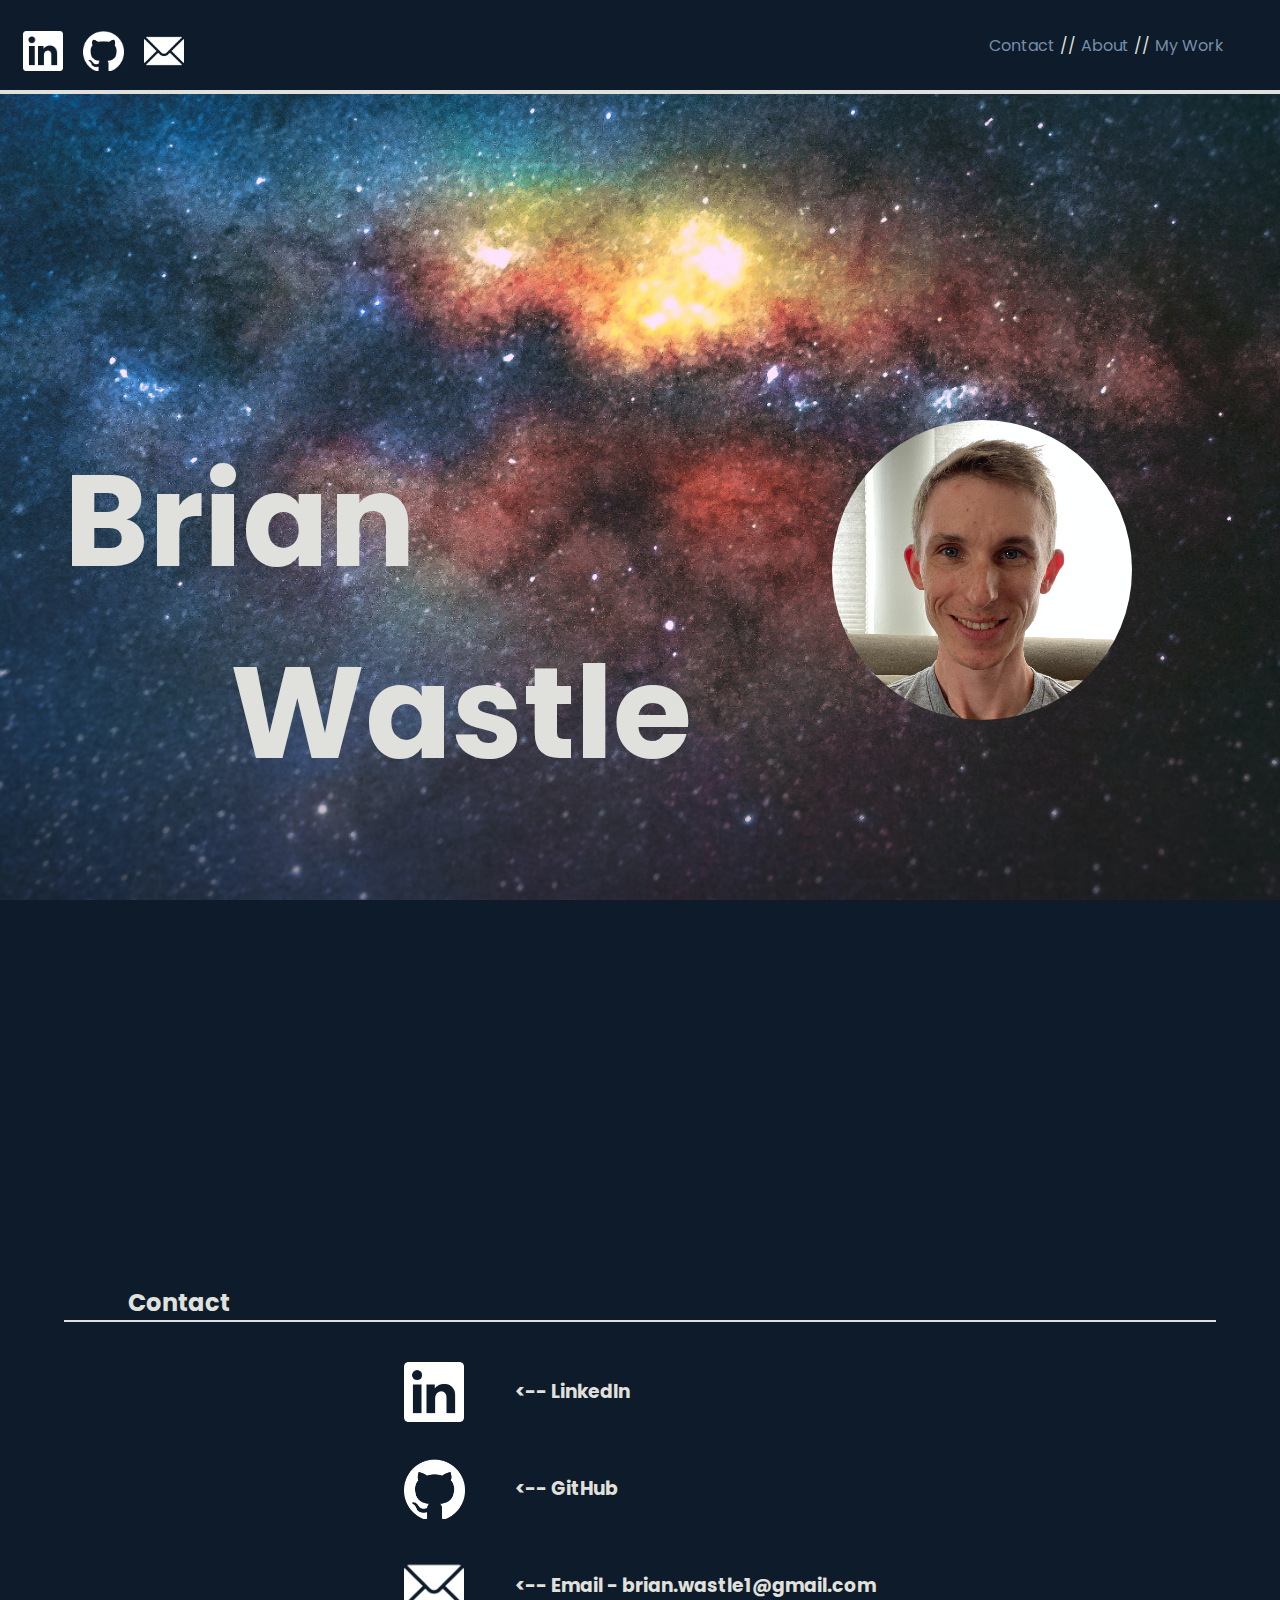
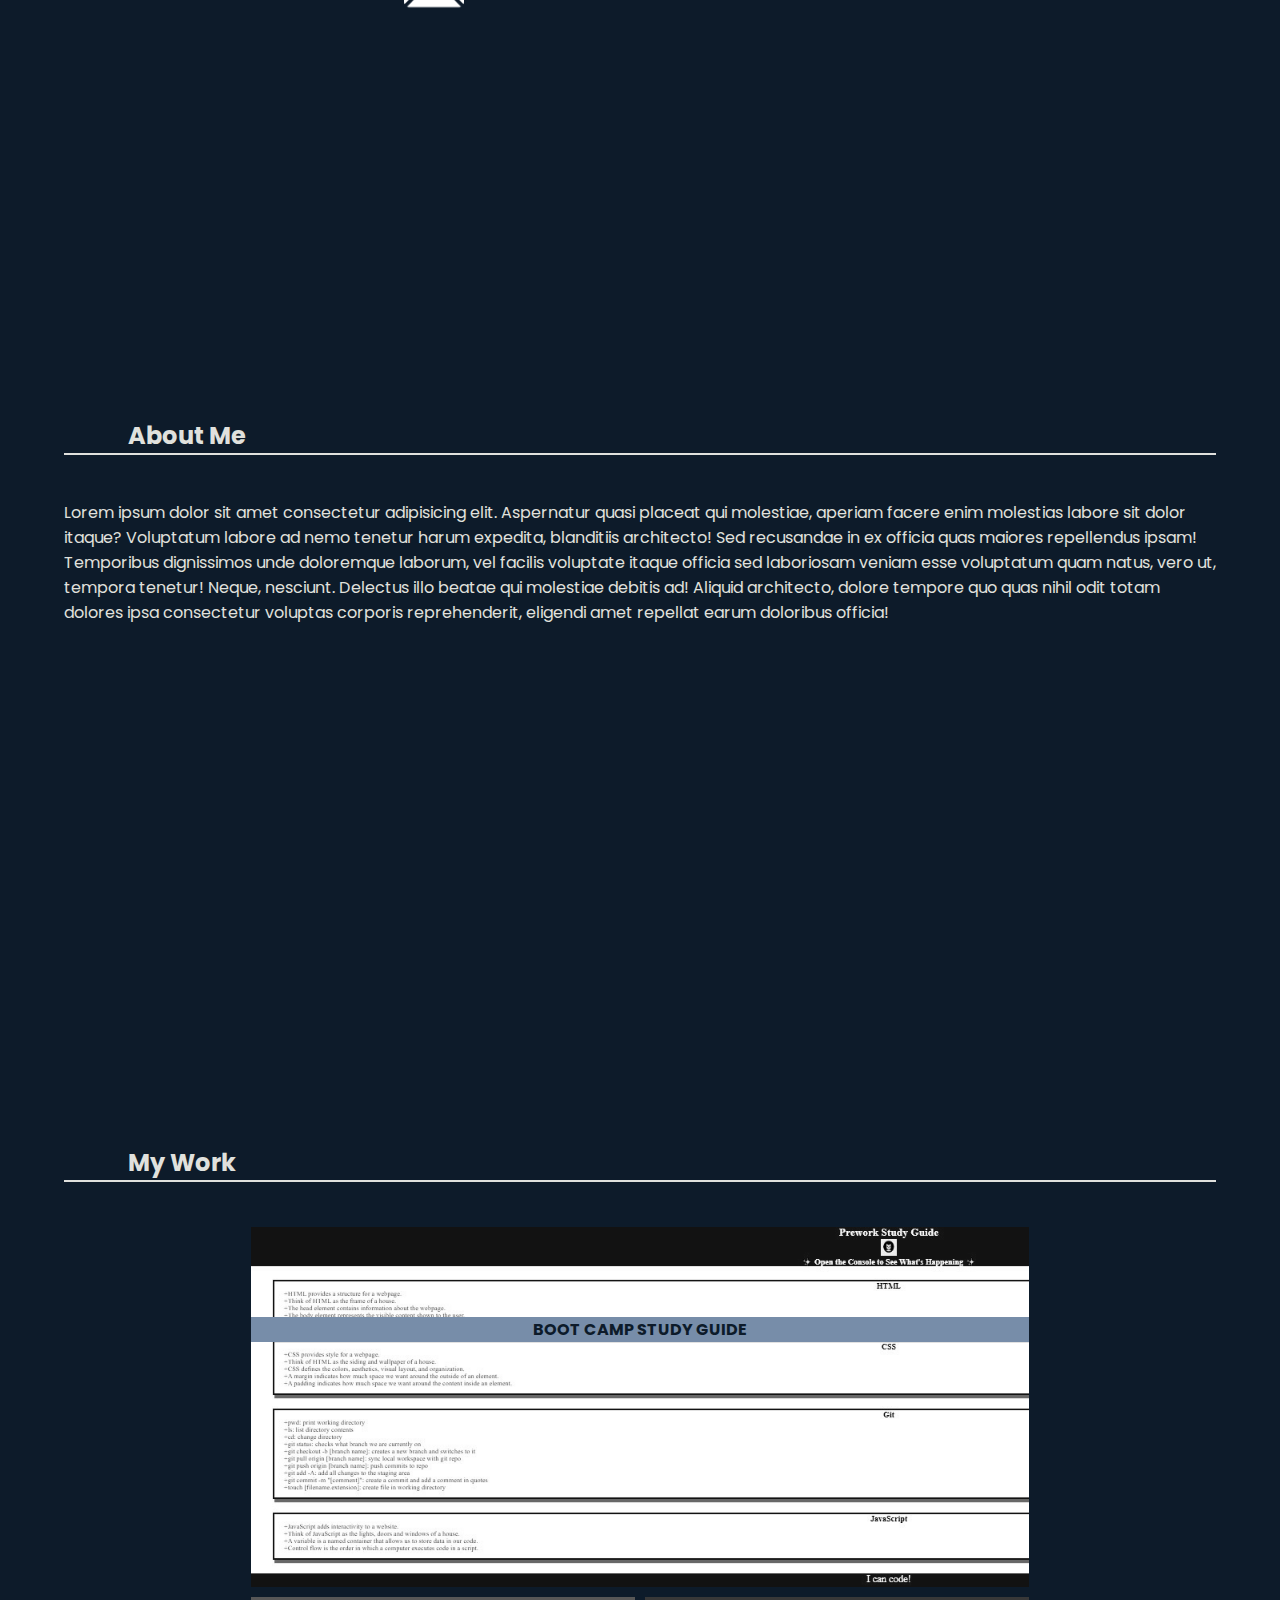
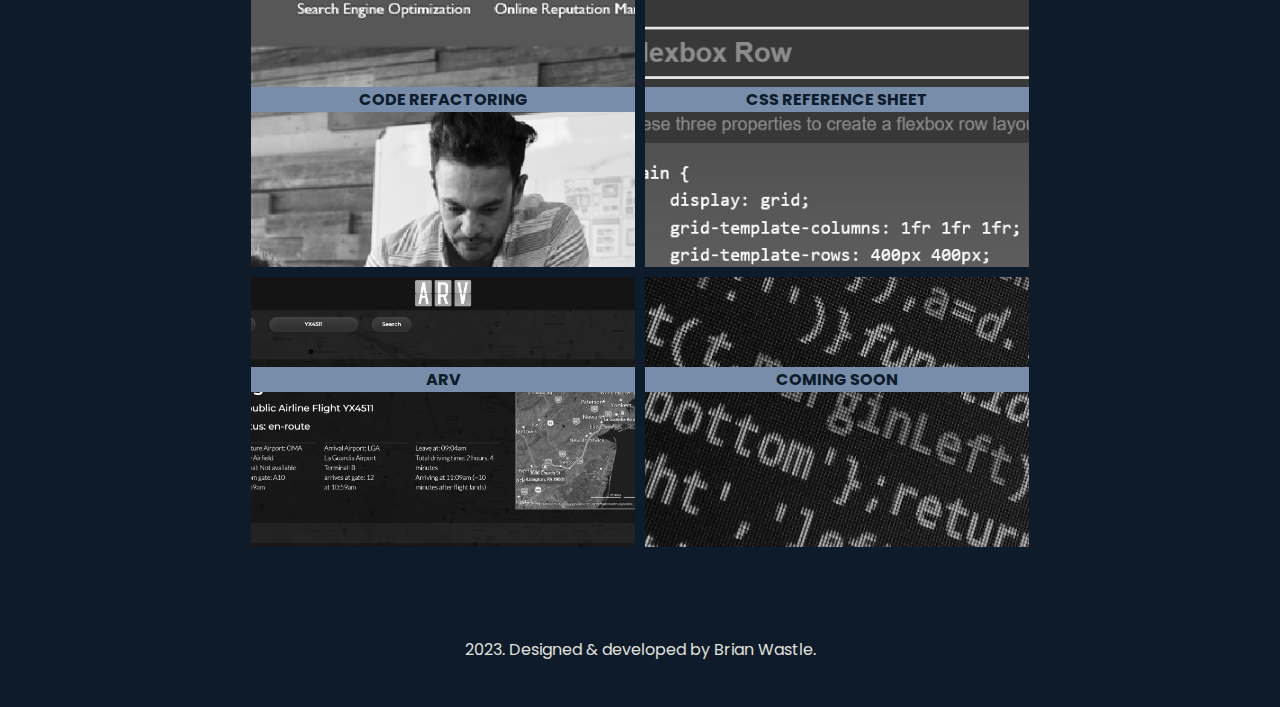
<file: index.html>
<!DOCTYPE html>
<html lang="en">
<head>
    <meta charset="UTF-8">
    <meta http-equiv="X-UA-Compatible" content="IE=edge">
    <meta name="viewport" content="width=device-width, initial-scale=1.0">
    <title>#brian-wastle // .web-developer</title>
    <link rel="stylesheet" href="./assets/css/style.css">
    <link rel="preconnect" href="https://fonts.googleapis.com">
    <link rel="preconnect" href="https://fonts.gstatic.com" crossorigin>
    <link rel="stylesheet" href="https://fonts.googleapis.com/css2?family=Poppins&display=swap" >

</head>

<body>
    
    <!-- fixed header -->

    <header class="menu-bar">
        <!-- Social Media icon links -->
        <nav class="social-media">

            <a href="https://www.linkedin.com/in/brian-wastle-988a15126" target="_blank">
                <img src="./assets/images/In-White-96.png" alt="LinkedIn profile link">
            </a>
            <a href="https://www.github.com/brian-wastle" target="_blank">
                <img src="./assets/images/github-mark-white.png" alt="Github profile link">
            </a>
            <a href="mailto:brian.wastle1@gmail.com" target="_blank">
                <img src="./assets/images/email-icon.png" alt="Email link: brian.wastle1@gmail.com">
            </a>
        </nav>
        <!-- Main Menu navigation links -->
        <nav class="main-menu">
            <a href="#contact-a">Contact</a>
            <p>//</p>
            <a href="#about-me-a">About</a>
            <p>//</p>
            <a href="#my-work-a">My Work</a>
            <img src="./assets/images/dropmenu-icon.png">
            <div class="drop-menu">`
                <a href="#contact-a">Contact</a>
                <a href="#about-me-a">About</a>
                <a href="#my-work-a">My Work</a>
            </div>
        </nav>
    </header>
    
    <main>
        <!-- main bg image -->
        <div class="splash"></div>
        
        <!-- Name text and profile photo -->
        <div class="name">
            <h1 class="brian">Brian</h1>
            <h1 class="wastle">Wastle</h1>
            <img src="./assets/images/profile-pic.jpg" alt="photo of Brian Wastle">
        </div>

        <!-- Contact info section -->
        <div id="contact-a">test</div>
        <h2 class="contact">Contact</h2>
        <hr>
        <div class="contact-info">
            <a href="https://www.linkedin.com/in/brian-wastle-988a15126" target="_blank">
                <img src="./assets/images/In-White-96.png" alt="LinkedIn profile link">
            </a>
            <h3>&#60;-- LinkedIn</h3>
            <a href="https://www.github.com/brian-wastle" target="_blank">
                <img src="./assets/images/github-mark-white.png" alt="Github profile link">
            </a>
            <h3>&#60;-- GitHub</h3>
            <a href="mailto:brian.wastle1@gmail.com" target="_blank">
                <img src="./assets/images/email-icon.png" alt="Email link">
            </a>
            <h3>&#60;-- Email - brian.wastle1@gmail.com</h3>
        </div>

        <!-- About Me section -->
        <div id="about-me-a">test</div>
        <h2 class="about-me">About Me</h2>
        <hr>
        <p class="about-text">Lorem ipsum dolor sit amet consectetur adipisicing elit. Aspernatur quasi placeat qui molestiae, aperiam facere enim molestias labore sit dolor itaque? Voluptatum labore ad nemo tenetur harum expedita, blanditiis architecto!
        Sed recusandae in ex officia quas maiores repellendus ipsam! Temporibus dignissimos unde doloremque laborum, vel facilis voluptate itaque officia sed laboriosam veniam esse voluptatum quam natus, vero ut, tempora tenetur!
        Neque, nesciunt. Delectus illo beatae qui molestiae debitis ad! Aliquid architecto, dolore tempore quo quas nihil odit totam dolores ipsa consectetur voluptas corporis reprehenderit, eligendi amet repellat earum doloribus officia!</p>

        <!-- My Work Section -->
        <div id="my-work-a">test</div>
        <h2 class="my-work">My Work</h2>
        <hr>
        <!-- grid with links to previous work -->
        <div class="projects-grid">
            <div class="grid-item1 grid-items">
                <a class="grid-link" href="https://brian-wastle.github.io/prework-study-guide/">
                    <p class="grid-item1">Boot Camp Study Guide</p>
                    <img class="grid-photo" src="./assets/images/study-guide.jpg" alt="Boot Camp Study Guide">
                </a>
            </div>

            <div class="grid-item2 grid-items">
                <a href="https://brian-wastle.github.io/Module-1-Challenge/">
                    <p class="grid-item2">Code Refactoring</p>
                    <img class="grid-photo" src="./assets/images/code-refactor.png" alt="Code Refactoring">
                </a>
            </div>

            <div class="grid-item3 grid-items">
                <a href="https://brian-wastle.github.io/CSS-Cheat-Sheet/">
                    <p class="grid-item3">CSS Reference Sheet</p>
                    <img class="grid-photo" src="./assets/images/cheat-sheet.jpg" alt="CSS Reference Sheet">
                </a>
            </div>

            <div class="grid-item4 grid-items">
                <a href="https://cameronhack.github.io/ARV/">
                    <p class="grid-item4">ARV</p>
                    <img class="grid-photo" src="./assets/images/arv.PNG" alt="ARV flight tracking">
                </a>
            </div>

            <div class="grid-item5 grid-items">
                <a href="./under-construction.html">
                    <p class="grid-item5">Coming Soon</p>
                    <img class="grid-photo" src="./assets/images/code-bg.jpg" alt="Coming Soon">
                </a>
            </div>

        </div>
    </main>
    
    <footer>
        2023. Designed & developed by Brian Wastle.
    </footer>

</body>

</html>
</file>
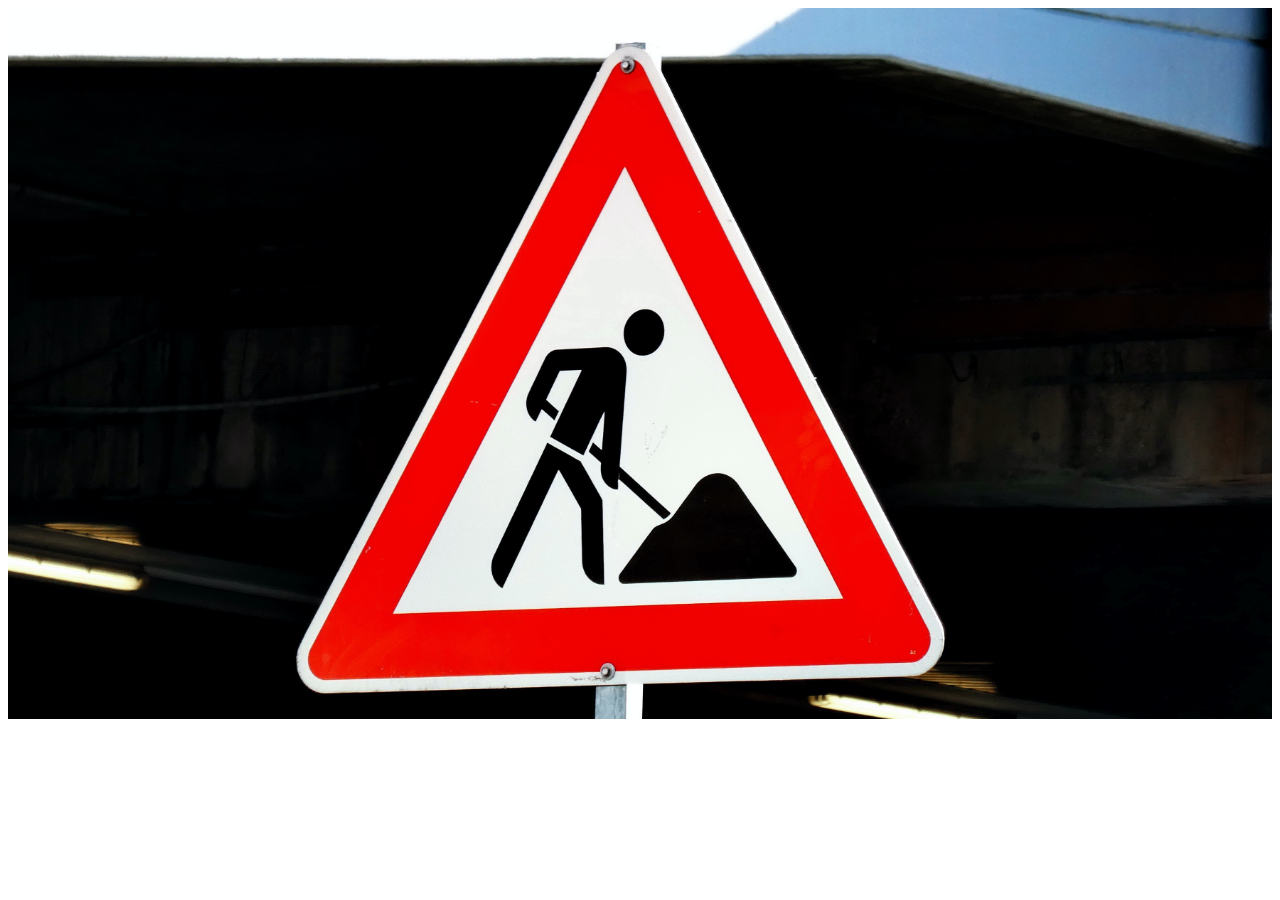
<file: under-construction.html>
<!DOCTYPE html>
<html lang="en">
<head>
    <meta charset="UTF-8">
    <meta name="viewport" content="width=device-width, initial-scale=1.0">
    <title>Under Construction</title>
    <link rel="stylesheet" href="./assets/css/style404.css">
</head>
<body>
    <img class="404" src="./assets/images/under-construction.jpg">
</body>
</html>
</file>
<file: assets/css/style.css>
* {
    font-family: 'Poppins', sans-serif;
    padding:0px;
    margin:0px;
}

/* controls scrolling when using the navigation bar */
html {
    scroll-behavior: smooth
}

body {
    background-color:#0d1b2a;
    color:   #e0e1dd;
} 

/* this will stay visible at the top of the page as the user scrolls */
header {
    position:fixed;
    padding:0px 1vw;
    background-color:#0d1b2a;
    height:10vh;
    min-height:50px;
    outline:solid 0.5vh #e0e1dd;
    z-index:999;
} 

.menu-bar {
    display:flex;
    width:100vw;
    justify-content: space-between;
    align-items:center;    
    
}
 
/* social media icons on left of nav bar */
.social-media {
    display:flex;
    flex-direction:row;
    padding-top:2vh;
}

.social-media img {
    height:40px;
    padding: 10px 10px;
}

@keyframes icon-shake {
    0% {
        transform:translateX(0px);
    }

    100% {
        transform:translateX(5px);
    }
  }

.social-media img:hover {

    animation-fill-mode:forwards;
    animation: icon-shake .05s linear 0s 3 alternate;
}

/* navigation icons/drop down menu on right of nav bar */
.main-menu{
    display:flex;
    padding-right: 5vw;
} 

.main-menu a{
    text-decoration: none;
    color:#778da9;
    margin: 0px 5px;
}

.main-menu a:hover{
    color:#e0e1dd;
}

.main-menu img, .main-menu .drop-menu{
    display:none;
}

/* changes nagivation links to dropdown menu on small screens */
@media screen and (max-width: 768px) {
    .main-menu a, .main-menu p{
        display:none;
    }

    .main-menu img{
        display:block;
        height:40px;
    padding: 10px 10px;
    }

    .drop-menu {
        display: none;
        position: absolute;
        right:20px;
        top:9vh;
        background-color: #e0e1dd;
        min-width: 100px;
        z-index: 3;
      }

    .drop-menu a {
        color: #0d1b2a;
        padding: 12px 16px;
        text-decoration: none;
        display: block;
        text-align:right;
    }
    
    .main-menu:active .drop-menu, .main-menu:hover .drop-menu {
        display: block;
    }

    .main-menu::not(:active) .drop-menu, .main-menu:not(:hover) .drop-menu, .main-menu:not(:focus) .drop-menu {
        display: none;
    }
}

/* main bg image */
.splash {
    height: 90vh;
    width: 100%;
    padding-top: 10vh;
    background-image:url("../images/unsplash-bg.jpg");
    background-size: cover;
    background-position: center;
    z-index:-3;
} 

/* controls placement of name and profile pic depending on screen size */
@media screen and (max-width: 768px) {
    .name {
        position:absolute;
        bottom:40vh;
        top: 30%;
        left: 50%;
        transform: translate(-50%, -50%);
        font-size: max(5vw, 36px);
    } 

    .name img {
        position:relative;
        max-width: 200px;
        max-height: 200px;
        min-width: 100px;
        min-height: 100px;
        height: 40vh;
        border-radius: 100%;
    } 
}

@media screen and (min-width: 769px) {
    .name {
        position:absolute;
        margin-left:5vw;
        bottom:10vh;
        font-size: max(5vw, 36px);
    } 

    .wastle {
        margin-left:36%;
    }  

    .name img {
        position:absolute;
        bottom:10vh;
        margin-left:60vw;
        max-width: 300px;
        max-height: 300px;
        min-width: 200px;
        min-height: 200px;
        height: 40vh;
        border-radius: 100%;
    }
}

/* contact section */
#contact-a{
    margin:10vh 5vw 30vh 5vw;
}

h2 {
    margin:0 10vw;
}

.contact-info {
    display:grid;
    grid-template-areas: 
    '1 2'
    '3 4'
    '5 6';
    gap:10px 50px;
    justify-content:center;
    margin-top:30px;
}

.contact-info img {
    height:60px;
    padding: 10px 0px;
}

h3 {
    padding-top: 25px;
}

/* about me section */

#about-me-a{
    margin:10vh 5vw 30vh 5vw;
}

hr {
    border: 1px solid #e0e1dd;
    margin:0vh 5vw;
}

main .about-text {
    margin:5vh 5vw 40vh 5vw;
}

/* my work section */

#my-work-a {
    margin:10vh 0vw 15vh 0vw;
} 

#contact-a, #about-me-a, #my-work-a {
    visibility:hidden;
}

/* sets up grid for links to previous work */
.projects-grid {
    display: grid;
    position:relative;
    grid-template-columns: 75vw;
    grid-template-rows: 1.5fr 1fr 1fr 1fr 1fr;
    gap: 10px 10px;  
    justify-content: center;
    margin-top:5vh;
    margin-bottom:10vh;
} 

.projects-grid div {
    display:flex;
    justify-content: center;
}

.projects-grid img {
    max-width:100%;
    object-fit:cover;
    filter: grayscale(100%)
}

/* turns images from black & white to color on mouse hover */

.projects-grid img:hover {
    filter:none;
}

.grid-items>a:hover > .grid-photo {
    filter:none;
}

.projects-grid p {
    position:absolute;
    padding:10px 0px;
    margin-top:10vh;
    width:75vw;
    z-index:3;
    background-color: #778da9;
    color:#0d1b2a;
    font-weight:bolder;
    text-align:center;
    text-transform: uppercase;
}

/* changes grid when viewed on small screens */

@media screen and (min-width: 992px) {
    .projects-grid {
        display: grid;
        grid-template-columns: 30vw 30vw;
        grid-template-rows: 40vh 30vh 30vh;
        justify-content: center;
        gap: 10px 10px;  
        grid-template-areas:
        "grid-item1 grid-item1"
        "grid-item2 grid-item3"
        "grid-item4 grid-item5";
        margin-top:5vh;
        margin-bottom:10vh;
    }  

    .projects-grid img {
        min-height: 100%;
        min-width: 100%;
        object-fit:cover;
    }


    .projects-grid p {
        padding: 0px;
        width:100%;
        text-align: center;
    }

    .grid-item1 {
        display:block;
        grid-area: grid-item1;
        width:100%;
        object-fit:fill;
        overflow:hidden;
    }

    .grid-item2 {
        display:block;
        grid-area: grid-item2;
        width:100%;
        overflow:hidden;
    }

    .grid-item3 {
        display:block;
        grid-area: grid-item3;
        width:100%;
        overflow:hidden;
    }

    .grid-item4 {
        display:block;
        grid-area: grid-item4;
        width:100%;
        overflow:hidden;
    } 

    .grid-item5 {
        display:block;
        grid-area: grid-item5;
        width:100%;
        overflow:hidden;
    }


}


footer {
    text-align:center;
    margin-bottom:5vh;
}
</file>
<file: assets/css/style404.css>
* {
    max-width:100%;
    max-height:100%;
}
</file>
